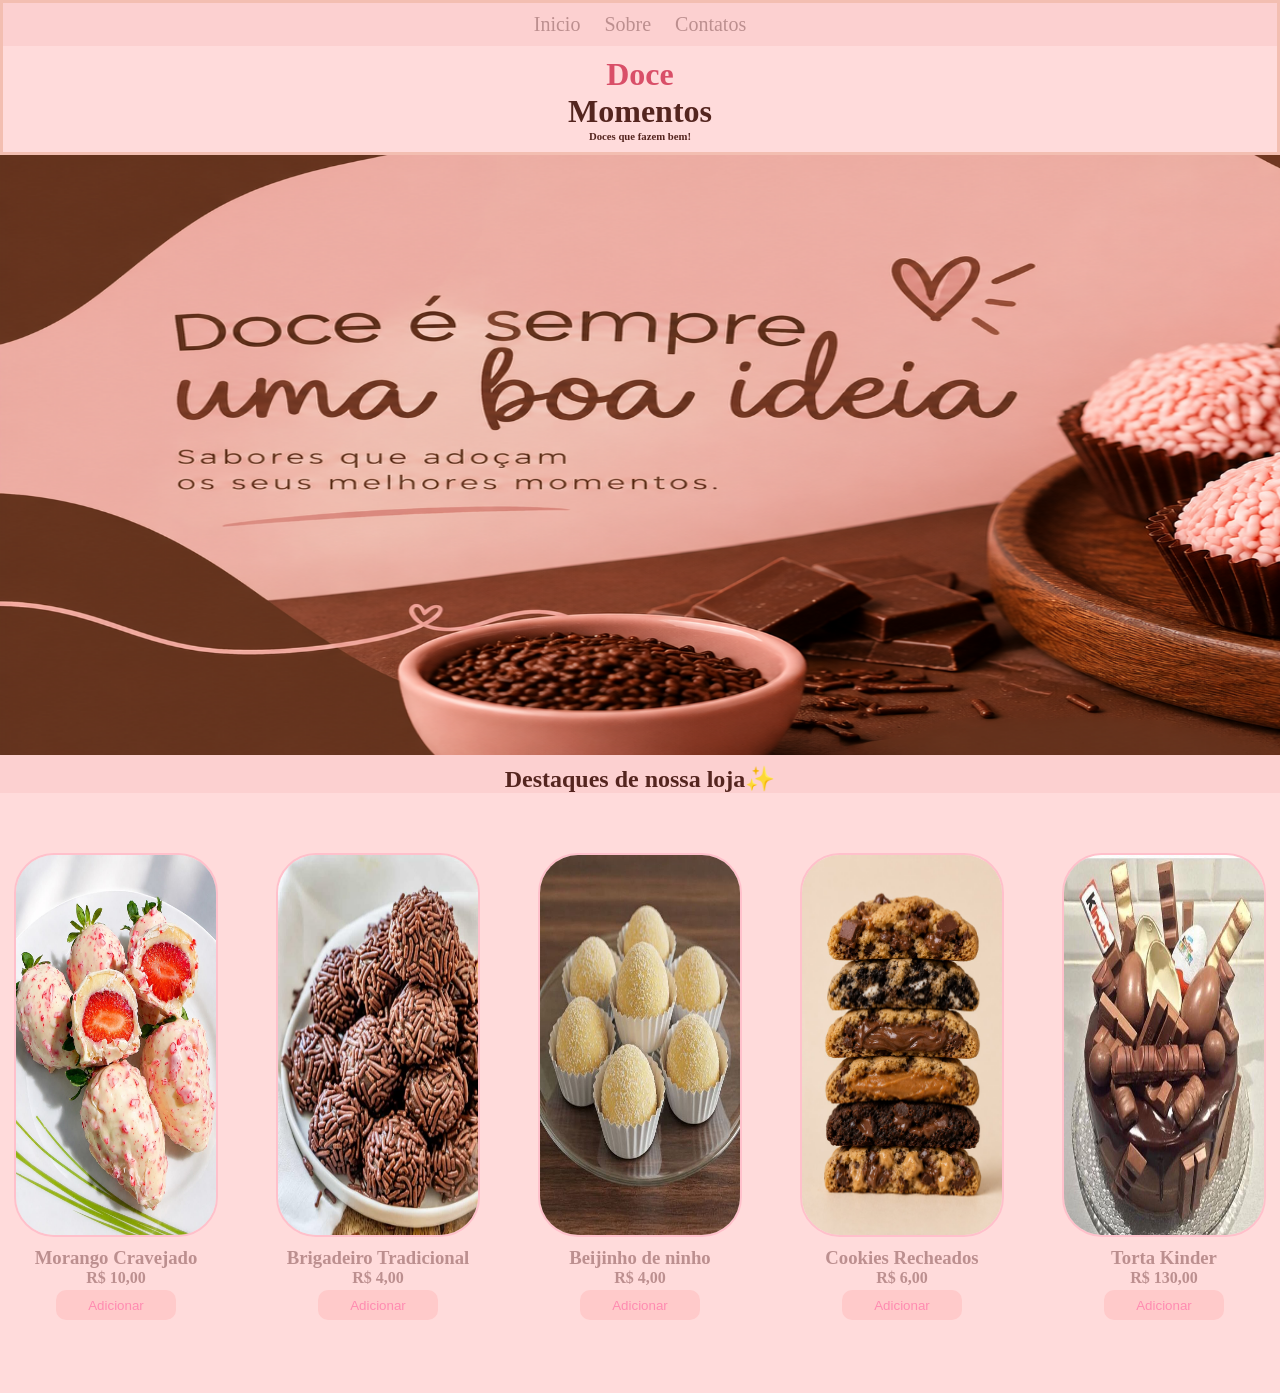
<file: index.html>
<html>
    <head>
        <title>Site</title>
        <meta charset="UTF-8"/>
        <link rel="stylesheet" href="./css/styles.css">
    </head>
    <body>
        
        <div id="container">
            <nav> 
                <ul>
                        <li><a href="index.html">Inicio</a></li>
                        <li><a href="sobre.html">Sobre</a></li>
                        <li> <a href="contatos.html">Contatos</a></li>
                    </ul>
            </nav>

            <div class="content">
                <h1><span style="color: #D94F68;">Doce</span><br><span style="color: #54251F;">Momentos</span></h1>
                <h6><span style="color: #54251F;">Doces que fazem bem!</span> </h6>
            </div>
        </div>
        <div class="img">
                <img src="./imagem/banner-1.png" alt="doces">
            </div>
            <div class="Destaques">
                <h2><span style="color: #54251F;">Destaques de nossa loja✨</span></h2>
             </div>
            <div class="cards">
                
                <div class="card">
                    <img src="./imagem/morango-amor.jpg" alt="doce">
                    <h3>Morango Cravejado</h3>
                    <h4>R$ 10,00</h4>
                    <button>Adicionar</button>
                </div>

                <div class="card">
                    <img src="./imagem/brigadeiro.jpg" alt="doce">
                    <h3>Brigadeiro Tradicional</h3>
                    <h4>R$ 4,00</h4>
                    <button>Adicionar</button>
                </div>

                <div class="card">
                    <img src="./imagem/beijinho-ninho.jpg" alt="doce">
                    <h3>Beijinho de ninho</h3>
                    <h4>R$ 4,00</h4>
                    <button>Adicionar</button>
                </div>

                <div class="card">
                    <img src="./imagem/cookies.jpg" alt="doce">
                    <h3>Cookies Recheados</h3>
                    <h4>R$ 6,00</h4>
                    <button>Adicionar</button>
                </div>

                <div class="card">
                    <img src="./imagem/torta-kinder.jpg" alt="doce">
                    <h3>Torta Kinder</h3>
                    <h4>R$ 130,00</h4>
                    <button>Adicionar</button>
                </div>
            </div>
    
    </body>
</html>
</file>
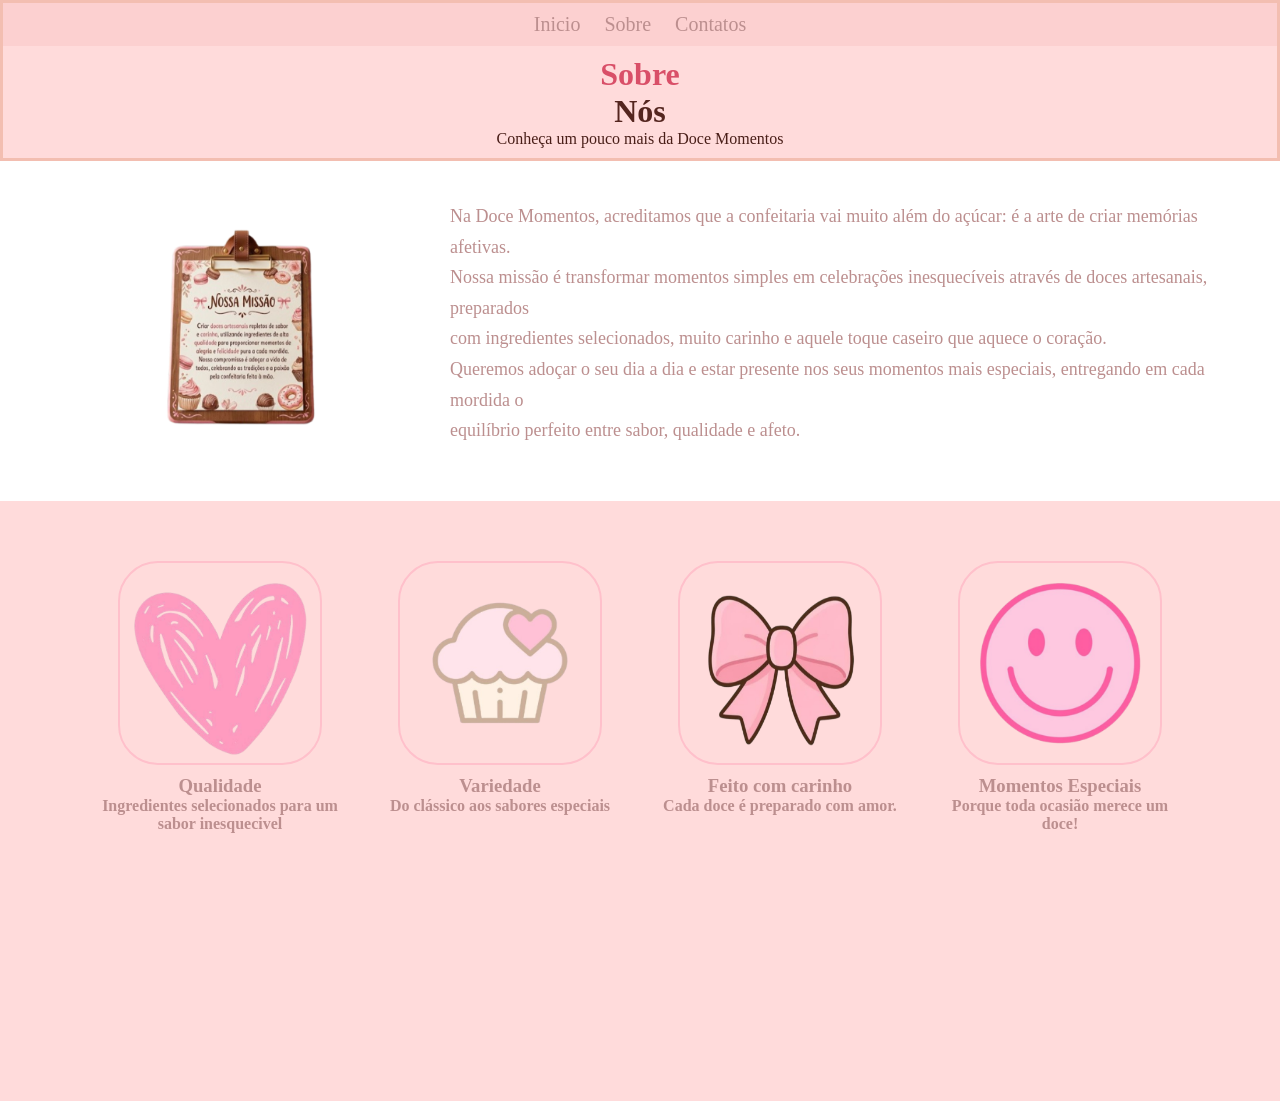
<file: sobre.html>
<html>
    <head>
        <title>Site</title>
        <meta charset="UTF-8"/>
        <link rel="stylesheet" href="./css/styles.css">
    </head>
    <body>
        
        <div id="container">
            <nav> 
                <ul>
                        <li><a href="index.html">Inicio</a></li>
                        <li><a href="sobre.html">Sobre</a></li>
                        <li> <a href="contatos.html">Contatos</a></li>
                    </ul>
            </nav>
            <div class="content">
             <h1><span style="color: #D94F68;">Sobre</span><br><span style="color: #54251F;">Nós</span></h1>
                <p><span style="color: #491e18;">Conheça um pouco mais da Doce Momentos</span></p>
            </div>
        </div>
         
        <div class="sobre">
<img src="./imagem-sobre/missao.png" alt="sobre nós">
<p>Na Doce Momentos, acreditamos que a confeitaria vai muito além do açúcar: é a arte de criar memórias afetivas.

<br>Nossa missão é transformar momentos simples em celebrações inesquecíveis através de doces artesanais, preparados <br>com ingredientes selecionados, muito carinho e aquele toque caseiro que aquece o coração.

<br>Queremos adoçar o seu dia a dia e estar presente nos seus momentos mais especiais, entregando em cada mordida o <br>equilíbrio perfeito entre sabor, qualidade e afeto.</p>
        </div>

        <div class="cartas">
              <div class="carta">
                    <img src="./imagem-sobre/coracao-1.png" alt="doce">
                    <h3>Qualidade</h3>
                    <h4>Ingredientes selecionados para um sabor inesquecivel</h4>
                  
                </div>

                <div class="carta">
                    <img src="./imagem-sobre/cupcake.png" alt="doce">
                    <h3>Variedade</h3>
                    <h4>Do clássico aos sabores especiais</h4>
                    
                </div>

                <div class="carta">
                    <img src="./imagem-sobre/laco-1.png" alt="doce">
                    <h3>Feito com carinho</h3>
                    <h4>Cada doce é preparado com amor.</h4>
                   
                </div>

                <div class="carta">
                    <img src="./imagem-sobre/feliz 1.png" alt="doce">
                    <h3>Momentos Especiais</h3>
                    <h4>Porque toda ocasião merece um doce!</h4>
                    
                </div>
        </div>
    </body>
</html>
</file>
<file: css/styles.css>
*{
    margin: 0;
    padding: 0;
    color: rosybrown;
    list-style: none;
}

#container{
    border: 3px solid #F3BEB1;
    max-width: 100%;
    /*Centralizar*/
    margin: 0 auto; /*Centraliza a "borda"*/

}

nav ul{
    text-align: center;
background-color: rgb(252, 208, 208);
}

nav ul li{
    display: inline-block; /* deixa um ao lado do outro, porém pode alterar*/
}

nav ul li a{
    display: block;
    color: rosybrown;
    font-size: 20px;
    padding: 10px;
    text-decoration: none;
}

nav ul li a:hover{
    background-color:  rosybrown;
}

.content{ /* h1*/ 
    padding: 10px;
    text-align: center;
    font-family: Georgia, 'Times New Roman', Times, serif;
    background-color:  rgb(255, 219, 219);
    
}

.img img{
  width: 1900px;
  height: 600px;
    display: flex;
    align-items: center;      
    justify-content: center;  
    gap: 50px;               
    margin: 40px auto;
    margin-bottom: 0px;
    margin-top: 0px;
}

.cards{
    display: flex;
    justify-content: center;
    gap: 30px;
    margin: 0 auto;
    background-color:  rgb(255, 219, 219);
    height: 600px;   
}
.card{
    width: 250px;
    text-align: center;
    display: flex;
    flex-direction: column;
    align-items: center;
    margin-top: 30px;
}

.card img{
    width: 200px;
    height: 380px;
    display: block;
    margin: 0 auto 10px;
    margin-top: 30px;
  border-radius: 40px;
  border: 2px solid pink;
 
}
.card button{
    width: 120px;
    height: 30px;
    border-radius: 10px;
    background-color:rgb(255, 202, 202);
    font-family: Arial, Helvetica, sans-serif;
    color: rgb(255, 139, 177);
    border: 0px;
    margin-top: 3px;
    
}
.destaques {
    padding-top: 10px;
    text-align: center;
    background-color: rgb(252, 208, 208);
    text-align: center;
     font-family: Georgia, 'Times New Roman', Times, serif;
}

.sobre{
   display: flex;
    align-items: center;
    justify-content: center;
    gap: 10px;
    padding: 40px;
}

.sobre img{
     width: 500px;
    max-width: 400px;
    display: block;
}

.sobre p{
    font-size: 18px;
    line-height: 1.7;
    margin-bottom: 15px;
}

.cartas{
    display: flex;
    justify-content: center;
    gap: 30px;
    margin: 0 auto;
    background-color:  rgb(255, 219, 219);
    height: 600px;   
}
.carta{
    width: 250px;
    text-align: center;
    display: flex;
    flex-direction: column;
    align-items: center;
    margin-top: 30px;
}

.carta img{
    width: 200px;
    height: 200px;
    display: block;
    margin: 0 auto 10px;
    margin-top: 30px;
  border-radius: 40px;
  border: 2px solid pink;
  
}
table{
    width: 100%;

}
th{
    background: rgb(255, 216, 216);
    color: rosybrown;
    font-size: 20px;
    text-align: center;
}

td{
    padding: 20px;
    text-align: center;
    border-bottom: solid rosybrown;
    font-size: 15px;
}
</file>
